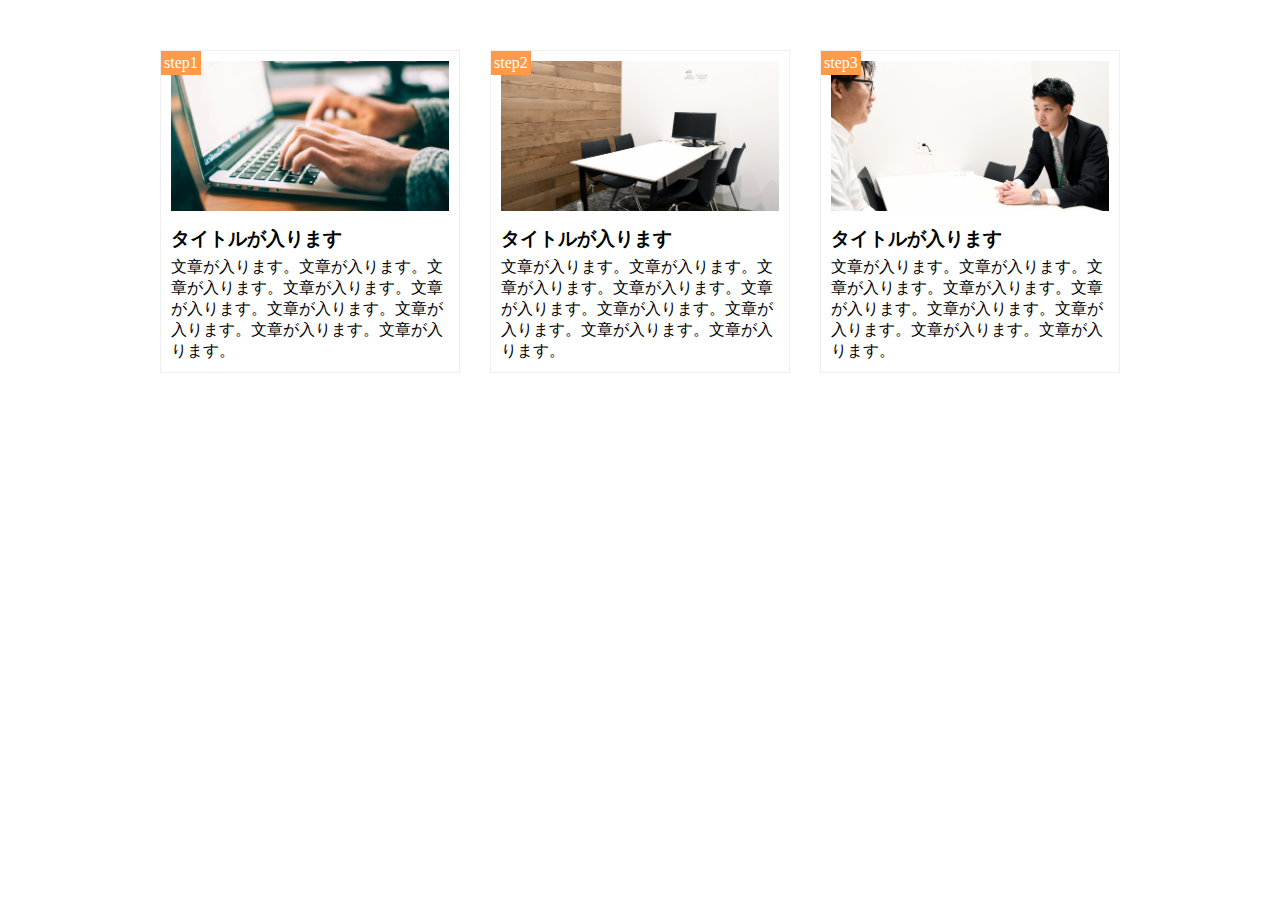
<file: index.html>
<!DOCTYPE html>
<html lang="ja">
<head>
	<meta charset="utf-8">
	<title>8章演習</title>
	<link rel="stylesheet" href="https://maxcdn.bootstrapcdn.com/font-awesome/4.7.0/css/font-awesome.min.css">
	<link rel="stylesheet" href="style.css">
</head>
<body>
	<main class="clearfix">
		<div class="step-box">
			<div class="step-img1"></div>
			<span class="step-num">step1</span>
			<h3 class="title">タイトルが入ります</h3>
			<p class="text">文章が入ります。文章が入ります。文章が入ります。文章が入ります。文章が入ります。文章が入ります。文章が入ります。文章が入ります。文章が入ります。</p>
		</div>

		<div class="step-box">
			<div class="step-img2"></div>
			<span class="step-num">step2</span>
			<h3 class="title">タイトルが入ります</h3>
			<p class="text">文章が入ります。文章が入ります。文章が入ります。文章が入ります。文章が入ります。文章が入ります。文章が入ります。文章が入ります。文章が入ります。</p>
		</div>

		<div class="step-box">
			<div class="step-img3"></div>
			<span class="step-num">step3</span>
			<h3 class="title">タイトルが入ります</h3>
			<p class="text">文章が入ります。文章が入ります。文章が入ります。文章が入ります。文章が入ります。文章が入ります。文章が入ります。文章が入ります。文章が入ります。</p>
		</div>
	</main>
</body>
</html>
</file>
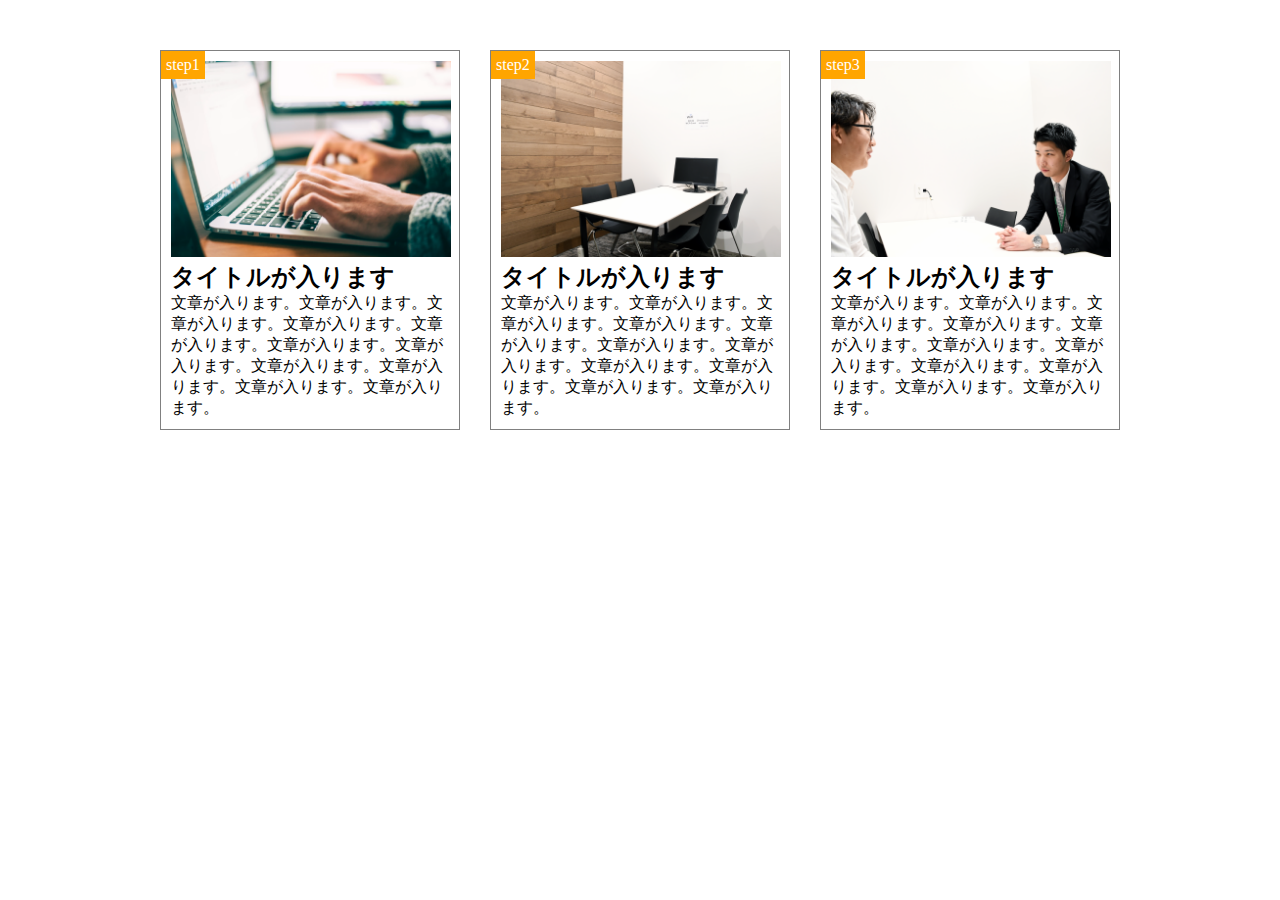
<file: ８章演習.html>
<!DOCTYPE html>
<html>
<head>
	<meta charset="UTF-8">
	<title>８章演習</title>
	<link rel="stylesheet" href="８章演習.css">
</head>
<body>
	<div class="main">
		<section class="box">
			<p class="step">step1</p>
			<img src="img/flow01.png" width=280px>
			<h2>タイトルが入ります</h2>
			<p>文章が入ります。文章が入ります。文章が入ります。文章が入ります。文章が入ります。文章が入ります。文章が入ります。文章が入ります。文章が入ります。文章が入ります。文章が入ります。</p>
		</section>
		<section class="box">
			<p class="step">step2</p>
			<img src="img/flow02.png" width=280px>
			<h2>タイトルが入ります</h2>
			<p>文章が入ります。文章が入ります。文章が入ります。文章が入ります。文章が入ります。文章が入ります。文章が入ります。文章が入ります。文章が入ります。文章が入ります。文章が入ります。</p>
		</section>
		<section class="box">
			<p class="step">step3</p>
			<img src="img/flow03.png" width=280px>
			<h2>タイトルが入ります</h2>
			<p>文章が入ります。文章が入ります。文章が入ります。文章が入ります。文章が入ります。文章が入ります。文章が入ります。文章が入ります。文章が入ります。文章が入ります。文章が入ります。</p>
		</section>
	</div>
</body>
</html>
</file>
<file: style.css>
* {
	margin: 0;
	padding: 0;
	box-sizing: border-box;
}

.clearfix::after {
	content: "";
	display: block;
	clear: both;
}

main {
	width: 960px;
	margin: 50px auto;
}

.step-box {
	float: left;
	width: 300px;
	margin-right: 30px;
	padding: 10px;
	position: relative;
	border: 1px solid #eee;
}

.step-box:last-child {
	margin-right: 0;
}

.step-img1 {
	height: 150px;
	background-image: url(img/flow01.png);
	background-size: cover;
	background-position: bottom;
}

.step-img2 {
	height: 150px;
	background-image: url(img/flow02.png);
	background-size: cover;
	background-position: bottom;
}

.step-img3 {
	height: 150px;
	background-image: url(img/flow03.png);
	background-size: cover;
	background-position: bottom;
}

.step-num{
	position: absolute;
	top: 0;
	left: 0;
	background-color: #ff9a4b;
	color: #fff;
	padding: 3px;
}

.title{
	margin: 15px 0 5px;
}
</file>
<file: ８章演習.css>
* {
	margin: 0;
	padding: 0;
	box-sizing: border-box;
}

.main {
	width: 960px;
	margin: 50px auto;
}

.box {
	position: relative;
	margin-right: 30px;
	padding: 10px;
	width: 300px;
	float: left;
	border: 1px solid gray;
}

.step {
	position: absolute;
	top: 0;
	left: 0;
	padding: 5px;
	color: white;
	background-color: orange;
}

.box:last-child {
	margin-right: 0;
}
</file>
